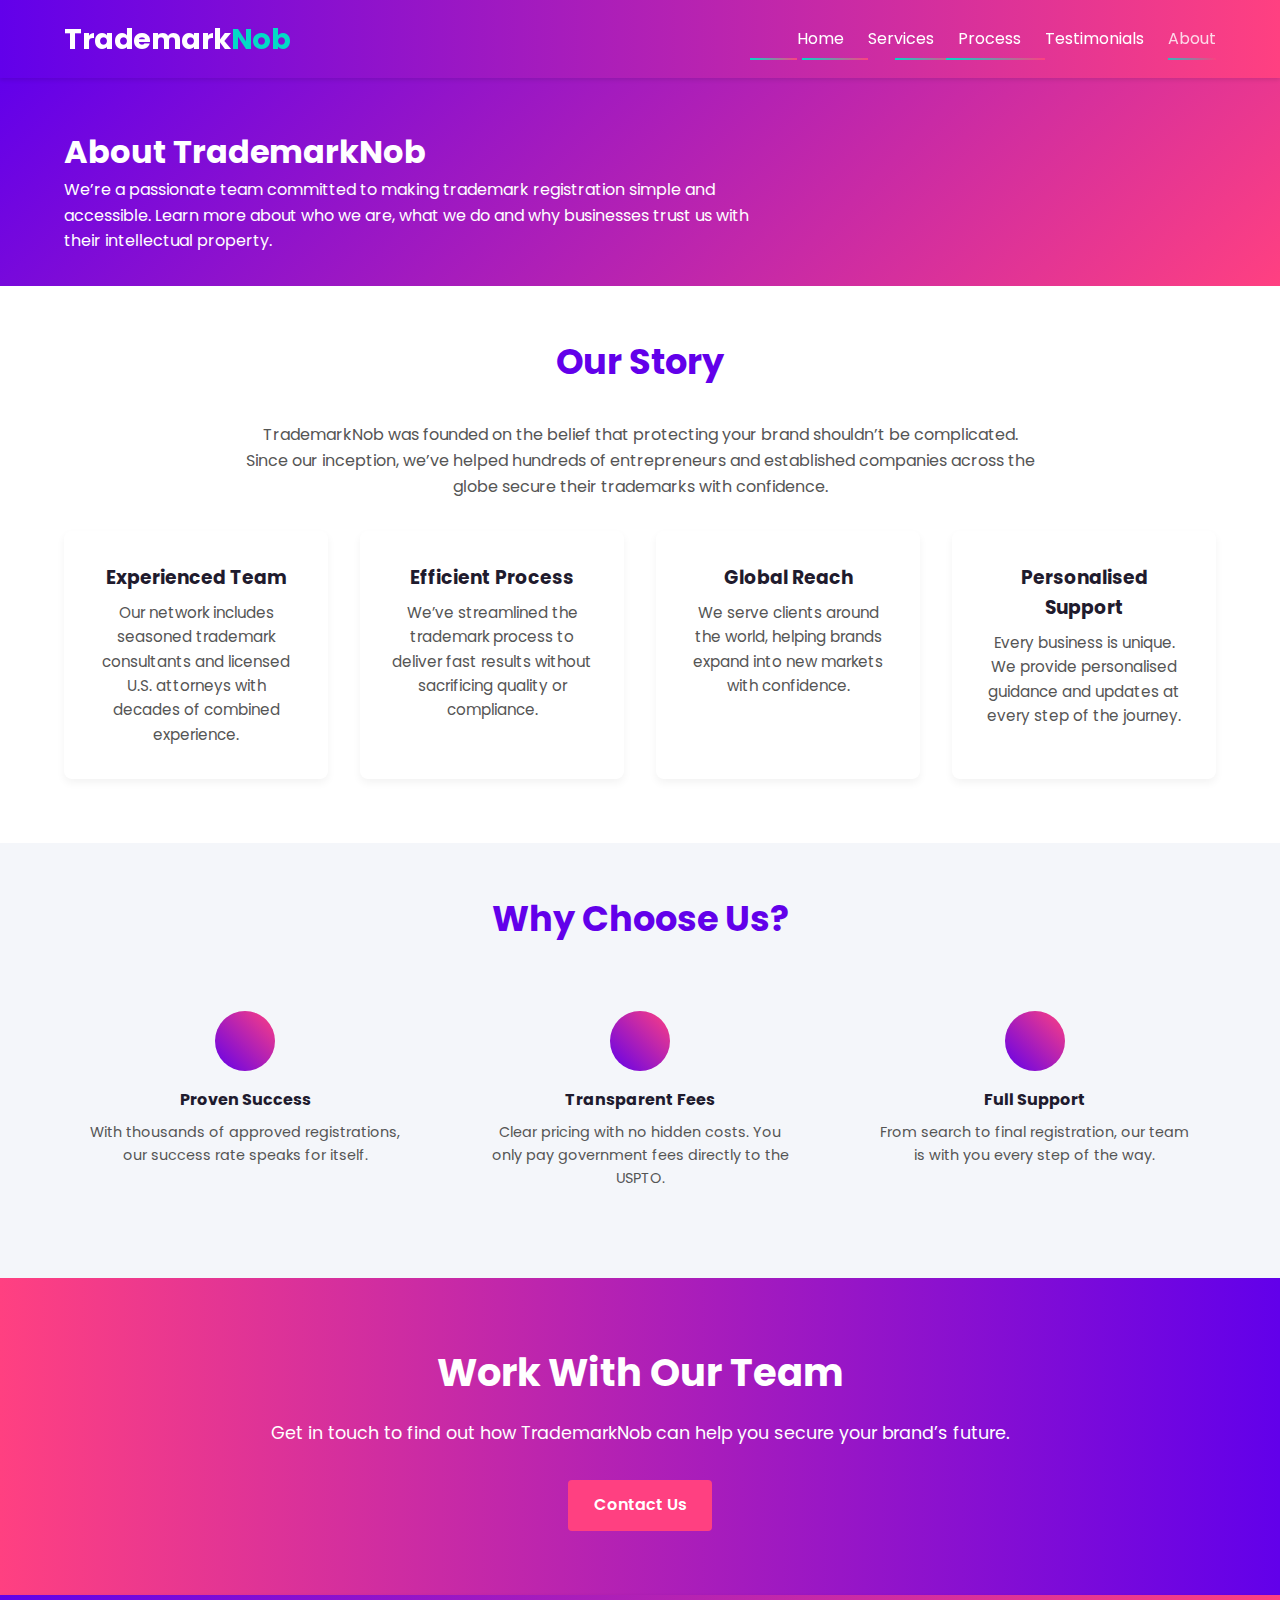
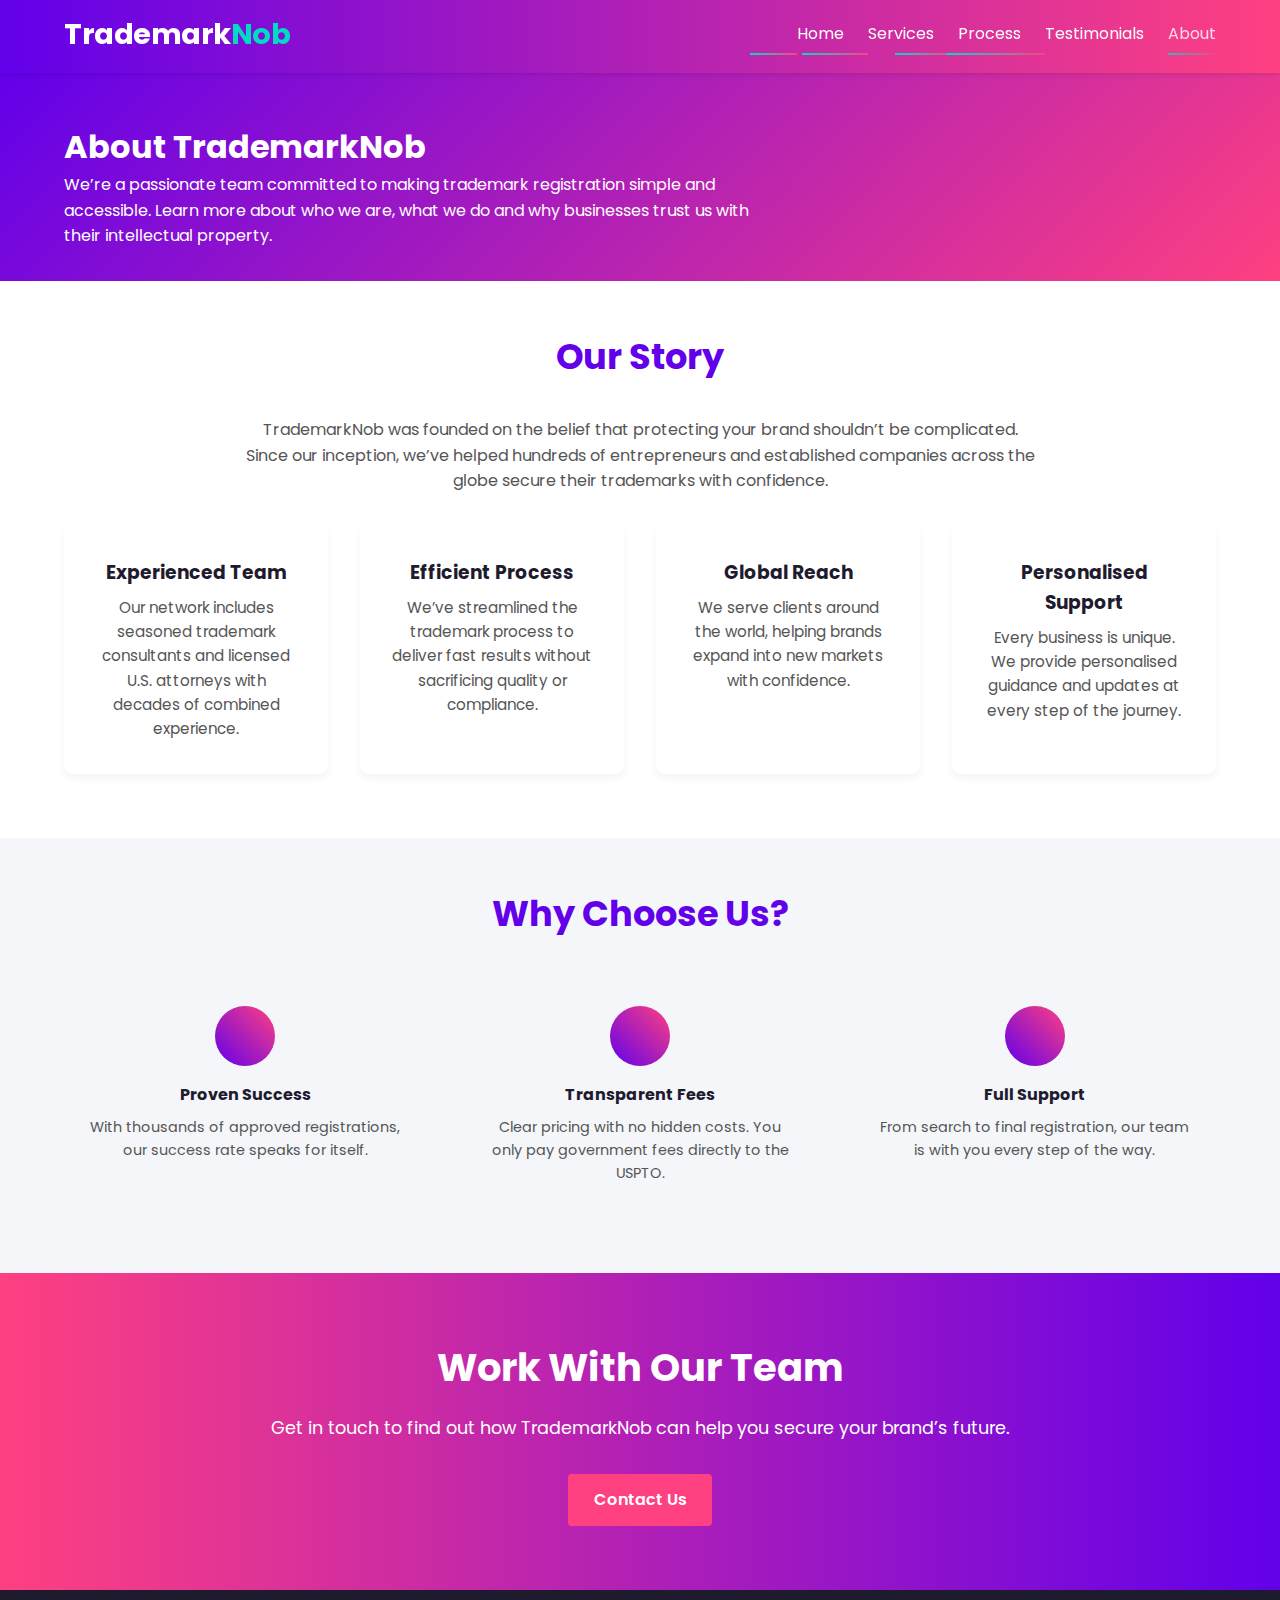
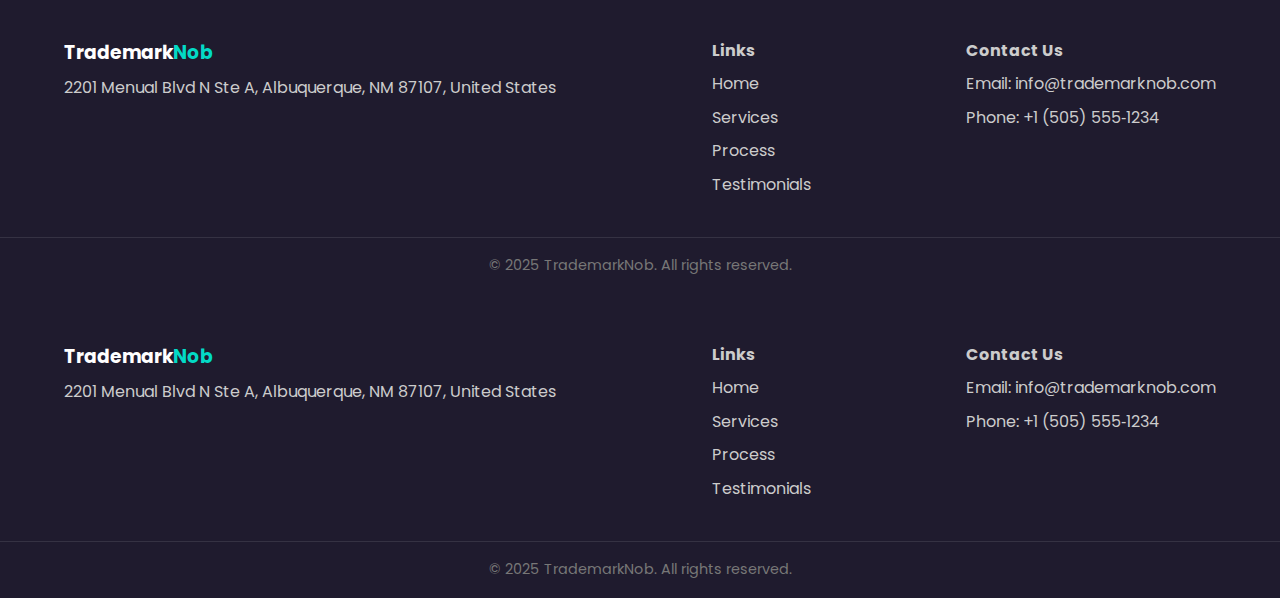
<file: about.html>
<!DOCTYPE html>
<html lang="en">
<head>
  <meta charset="UTF-8" />
  <meta name="viewport" content="width=device-width, initial-scale=1.0" />
  <title>About Us – TrademarkNob</title>
  <link href="https://fonts.googleapis.com/css2?family=Poppins:wght@300;400;500;600;700&display=swap" rel="stylesheet" />
  <link rel="stylesheet" href="https://cdnjs.cloudflare.com/ajax/libs/font-awesome/6.5.0/css/all.min.css" integrity="sha512-8z5da6aQZG09sBdBnWvNjEHD/Oy3swkS2vCHUlqziZkGtnnI5ndap2R/Hlc2uPTYLz7n4BYwG9m+UxKRMudE/g==" crossorigin="anonymous" referrerpolicy="no-referrer" />
  <link rel="stylesheet" href="css/styles.css" />
</head>
<body>
  <!-- Shared header -->
  <header class="site-header">
    <div class="container nav-container">
      <div class="logo">
        <a href="index.html"><span class="logo-primary">Trademark</span><span class="logo-accent">Nob</span></a>
      </div>
      <nav class="main-nav">
        <ul>
          <li><a href="index.html">Home</a></li>
          <li><a href="index.html#services">Services</a></li>
          <li><a href="index.html#process">Process</a></li>
          <li><a href="index.html#testimonials">Testimonials</a></li>
          <li><a href="about.html" class="active">About</a></li>
        </ul>
      </nav>
    </div>
  </header>

  <main>
    <section class="hero" style="padding: 3rem 0 2rem;">
      <div class="container">
        <h1>About TrademarkNob</h1>
        <p style="max-width: 700px; color: var(--text-light);">We’re a passionate team committed to making trademark registration simple and accessible. Learn more about who we are, what we do and why businesses trust us with their intellectual property.</p>
      </div>
    </section>

    <section class="services" style="background-color: #fff; padding-top: 3rem;">
      <div class="container">
        <h2 style="color: var(--primary);">Our Story</h2>
        <p style="max-width: 800px; margin: 0 auto 2rem; color: #555; text-align:center;">TrademarkNob was founded on the belief that protecting your brand shouldn’t be complicated. Since our inception, we’ve helped hundreds of entrepreneurs and established companies across the globe secure their trademarks with confidence.</p>
        <div class="service-grid">
          <div class="service-item">
            <i class="fa-solid fa-users"></i>
            <h3>Experienced Team</h3>
            <p>Our network includes seasoned trademark consultants and licensed U.S. attorneys with decades of combined experience.</p>
          </div>
          <div class="service-item">
            <i class="fa-solid fa-bolt"></i>
            <h3>Efficient Process</h3>
            <p>We’ve streamlined the trademark process to deliver fast results without sacrificing quality or compliance.</p>
          </div>
          <div class="service-item">
            <i class="fa-solid fa-globe"></i>
            <h3>Global Reach</h3>
            <p>We serve clients around the world, helping brands expand into new markets with confidence.</p>
          </div>
          <div class="service-item">
            <i class="fa-solid fa-handshake"></i>
            <h3>Personalised Support</h3>
            <p>Every business is unique. We provide personalised guidance and updates at every step of the journey.</p>
          </div>
        </div>
      </div>
    </section>

    <section class="process" style="background-color: var(--light); padding-top: 3rem;">
      <div class="container">
        <h2 style="color: var(--primary);">Why Choose Us?</h2>
        <div class="process-steps">
          <div class="step">
            <div class="step-icon"><span><i class="fa-solid fa-check"></i></span></div>
            <h4>Proven Success</h4>
            <p>With thousands of approved registrations, our success rate speaks for itself.</p>
          </div>
          <div class="step">
            <div class="step-icon"><span><i class="fa-solid fa-flag"></i></span></div>
            <h4>Transparent Fees</h4>
            <p>Clear pricing with no hidden costs. You only pay government fees directly to the USPTO.</p>
          </div>
          <div class="step">
            <div class="step-icon"><span><i class="fa-solid fa-life-ring"></i></span></div>
            <h4>Full Support</h4>
            <p>From search to final registration, our team is with you every step of the way.</p>
          </div>
        </div>
      </div>
    </section>

    <section class="cta">
      <div class="container">
        <h2>Work With Our Team</h2>
        <p>Get in touch to find out how TrademarkNob can help you secure your brand’s future.</p>
        <a href="mailto:info@trademarknob.com" class="btn btn-secondary">Contact Us</a>
      </div>
    </section>
  </main>
<!DOCTYPE html>
<html lang="en">
<head>
  <meta charset="UTF-8" />
  <meta name="viewport" content="width=device-width, initial-scale=1.0" />
  <title>About Us – TrademarkNob</title>
  <link href="https://fonts.googleapis.com/css2?family=Poppins:wght@300;400;500;600;700&display=swap" rel="stylesheet" />
  <link rel="stylesheet" href="https://cdnjs.cloudflare.com/ajax/libs/font-awesome/6.5.0/css/all.min.css" integrity="sha512-8z5da6aQZG09sBdBnWvNjEHD/Oy3swkS2vCHUlqziZkGtnnI5ndap2R/Hlc2uPTYLz7n4BYwG9m+UxKRMudE/g==" crossorigin="anonymous" referrerpolicy="no-referrer" />
  <link rel="stylesheet" href="css/styles.css" />
</head>
<body>
  <!-- Shared header -->
  <header class="site-header">
    <div class="container nav-container">
      <div class="logo">
        <a href="index.html"><span class="logo-primary">Trademark</span><span class="logo-accent">Nob</span></a>
      </div>
      <nav class="main-nav">
        <ul>
          <li><a href="index.html">Home</a></li>
          <li><a href="index.html#services">Services</a></li>
          <li><a href="index.html#process">Process</a></li>
          <li><a href="index.html#testimonials">Testimonials</a></li>
          <li><a href="about.html" class="active">About</a></li>
        </ul>
      </nav>
    </div>
  </header>

  <main>
    <section class="hero" style="padding: 3rem 0 2rem;">
      <div class="container">
        <h1>About TrademarkNob</h1>
        <p style="max-width: 700px; color: var(--text-light);">We’re a passionate team committed to making trademark registration simple and accessible. Learn more about who we are, what we do and why businesses trust us with their intellectual property.</p>
      </div>
    </section>

    <section class="services" style="background-color: #fff; padding-top: 3rem;">
      <div class="container">
        <h2 style="color: var(--primary);">Our Story</h2>
        <p style="max-width: 800px; margin: 0 auto 2rem; color: #555; text-align:center;">TrademarkNob was founded on the belief that protecting your brand shouldn’t be complicated. Since our inception, we’ve helped hundreds of entrepreneurs and established companies across the globe secure their trademarks with confidence.</p>
        <div class="service-grid">
          <div class="service-item">
            <i class="fa-solid fa-users"></i>
            <h3>Experienced Team</h3>
            <p>Our network includes seasoned trademark consultants and licensed U.S. attorneys with decades of combined experience.</p>
          </div>
          <div class="service-item">
            <i class="fa-solid fa-bolt"></i>
            <h3>Efficient Process</h3>
            <p>We’ve streamlined the trademark process to deliver fast results without sacrificing quality or compliance.</p>
          </div>
          <div class="service-item">
            <i class="fa-solid fa-globe"></i>
            <h3>Global Reach</h3>
            <p>We serve clients around the world, helping brands expand into new markets with confidence.</p>
          </div>
          <div class="service-item">
            <i class="fa-solid fa-handshake"></i>
            <h3>Personalised Support</h3>
            <p>Every business is unique. We provide personalised guidance and updates at every step of the journey.</p>
          </div>
        </div>
      </div>
    </section>

    <section class="process" style="background-color: var(--light); padding-top: 3rem;">
      <div class="container">
        <h2 style="color: var(--primary);">Why Choose Us?</h2>
        <div class="process-steps">
          <div class="step">
            <div class="step-icon"><span><i class="fa-solid fa-check"></i></span></div>
            <h4>Proven Success</h4>
            <p>With thousands of approved registrations, our success rate speaks for itself.</p>
          </div>
          <div class="step">
            <div class="step-icon"><span><i class="fa-solid fa-flag"></i></span></div>
            <h4>Transparent Fees</h4>
            <p>Clear pricing with no hidden costs. You only pay government fees directly to the USPTO.</p>
          </div>
          <div class="step">
            <div class="step-icon"><span><i class="fa-solid fa-life-ring"></i></span></div>
            <h4>Full Support</h4>
            <p>From search to final registration, our team is with you every step of the way.</p>
          </div>
        </div>
      </div>
    </section>

    <section class="cta">
      <div class="container">
        <h2>Work With Our Team</h2>
        <p>Get in touch to find out how TrademarkNob can help you secure your brand’s future.</p>
        <a href="mailto:info@trademarknob.com" class="btn btn-secondary">Contact Us</a>
      </div>
    </section>
  </main>

  <!-- Shared footer -->
  <footer class="site-footer">
    <div class="container">
      <div class="footer-brand">
        <h3><span class="logo-primary">Trademark</span><span class="logo-accent">Nob</span></h3>
        <p>2201 Menual Blvd N Ste A, Albuquerque, NM 87107, United States</p>
      </div>
      <div class="footer-nav-section">
        <h4>Links</h4>
        <ul>
          <li><a href="index.html#home">Home</a></li>
          <li><a href="index.html#services">Services</a></li>
          <li><a href="index.html#process">Process</a></li>
          <li><a href="index.html#testimonials">Testimonials</a></li>
        </ul>
      </div>
      <div class="footer-contact">
        <h4>Contact Us</h4>
        <ul>
          <li>Email: <a href="mailto:info@trademarknob.com">info@trademarknob.com</a></li>
          <li>Phone: <a href="tel:+15055551234">+1 (505) 555‑1234</a></li>
        </ul>
      </div>
    </div>
    <div class="footer-bottom">
      <p>© 2025 TrademarkNob. All rights reserved.</p>
    </div>
  </footer>

  <script src="js/script.js"></script>
</body>
</html>

  <!-- Shared footer -->
  <footer class="site-footer">
    <div class="container">
      <div class="footer-brand">
        <h3><span class="logo-primary">Trademark</span><span class="logo-accent">Nob</span></h3>
        <p>2201 Menual Blvd N Ste A, Albuquerque, NM 87107, United States</p>
      </div>
      <div class="footer-nav-section">
        <h4>Links</h4>
        <ul>
          <li><a href="index.html#home">Home</a></li>
          <li><a href="index.html#services">Services</a></li>
          <li><a href="index.html#process">Process</a></li>
          <li><a href="index.html#testimonials">Testimonials</a></li>
        </ul>
      </div>
      <div class="footer-contact">
        <h4>Contact Us</h4>
        <ul>
          <li>Email: <a href="mailto:info@trademarknob.com">info@trademarknob.com</a></li>
          <li>Phone: <a href="tel:+15055551234">+1 (505) 555‑1234</a></li>
        </ul>
      </div>
    </div>
    <div class="footer-bottom">
      <p>© 2025 TrademarkNob. All rights reserved.</p>
    </div>
  </footer>

  <script src="js/script.js"></script>
</body>
</html>
</file>
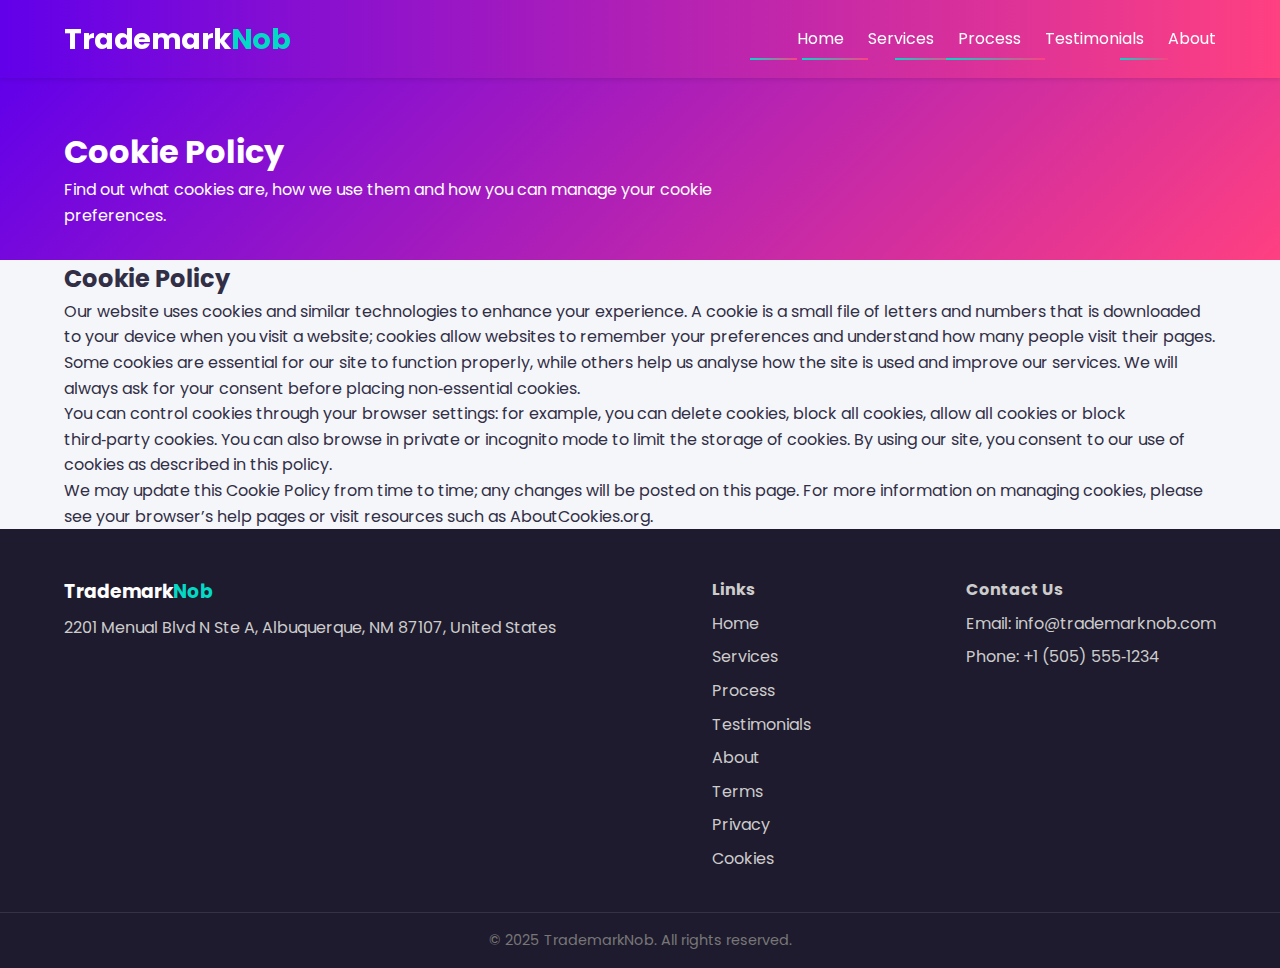
<file: cookies.html>
<!DOCTYPE html>
<html lang="en">
<head>
  <meta charset="UTF-8" />
  <meta name="viewport" content="width=device-width, initial-scale=1.0" />
  <title>Cookie Policy – TrademarkNob</title>
  <link href="https://fonts.googleapis.com/css2?family=Poppins:wght@300;400;500;600;700&display=swap" rel="stylesheet" />
  <link rel="stylesheet" href="https://cdnjs.cloudflare.com/ajax/libs/font-awesome/6.5.0/css/all.min.css" integrity="sha512-8z5da6aQZG09sBdBnWvNjEHD/Oy3swkS2vCHUlqziZkGtnnI5ndap2R/Hlc2uPTYLz7n4BYwG9m+UxKRMudE/g==" crossorigin="anonymous" referrerpolicy="no-referrer" />
  <link rel="stylesheet" href="css/styles.css" />
</head>
<body>
  <!-- Shared header -->
  <header class="site-header">
    <div class="container nav-container">
      <div class="logo">
        <a href="index.html"><span class="logo-primary">Trademark</span><span class="logo-accent">Nob</span></a>
      </div>
      <nav class="main-nav">
        <ul>
          <li><a href="index.html">Home</a></li>
          <li><a href="index.html#services">Services</a></li>
          <li><a href="index.html#process">Process</a></li>
          <li><a href="index.html#testimonials">Testimonials</a></li>
          <li><a href="about.html">About</a></li>
        </ul>
      </nav>
    </div>
  </header>

  <main>
    <section class="hero" style="padding: 3rem 0 2rem;">
      <div class="container">
        <h1>Cookie Policy</h1>
        <p style="max-width: 700px; color: var(--text-light);">Find out what cookies are, how we use them and how you can manage your cookie preferences.</p>
      </div>
    </section>

    <section class="legal">
      <div class="container">
        <h2>Cookie Policy</h2>
        <p>Our website uses cookies and similar technologies to enhance your experience. A cookie is a small file of letters and numbers that is downloaded to your device when you visit a website; cookies allow websites to remember your preferences and understand how many people visit their pages.</p>
        <p>Some cookies are essential for our site to function properly, while others help us analyse how the site is used and improve our services. We will always ask for your consent before placing non‑essential cookies.</p>
        <p>You can control cookies through your browser settings: for example, you can delete cookies, block all cookies, allow all cookies or block third‑party cookies. You can also browse in private or incognito mode to limit the storage of cookies. By using our site, you consent to our use of cookies as described in this policy.</p>
        <p>We may update this Cookie Policy from time to time; any changes will be posted on this page. For more information on managing cookies, please see your browser’s help pages or visit resources such as AboutCookies.org.</p>
      </div>
    </section>
  </main>

  <!-- Shared footer -->
  <footer class="site-footer">
    <div class="container">
      <div class="footer-brand">
        <h3><span class="logo-primary">Trademark</span><span class="logo-accent">Nob</span></h3>
        <p>2201 Menual Blvd N Ste A, Albuquerque, NM 87107, United States</p>
      </div>
      <div class="footer-nav-section">
        <h4>Links</h4>
        <ul>
          <li><a href="index.html#home">Home</a></li>
          <li><a href="index.html#services">Services</a></li>
          <li><a href="index.html#process">Process</a></li>
          <li><a href="index.html#testimonials">Testimonials</a></li>
          <li><a href="about.html">About</a></li>
          <li><a href="terms.html">Terms</a></li>
          <li><a href="privacy.html">Privacy</a></li>
          <li><a href="cookies.html">Cookies</a></li>
        </ul>
      </div>
      <div class="footer-contact">
        <h4>Contact Us</h4>
        <ul>
          <li>Email: <a href="mailto:info@trademarknob.com">info@trademarknob.com</a></li>
          <li>Phone: <a href="tel:+15055551234">+1 (505) 555‑1234</a></li>
        </ul>
      </div>
    </div>
    <div class="footer-bottom">
      <p>© 2025 TrademarkNob. All rights reserved.</p>
    </div>
  </footer>

  <script src="js/script.js"></script>
</body>
</html>
</file>
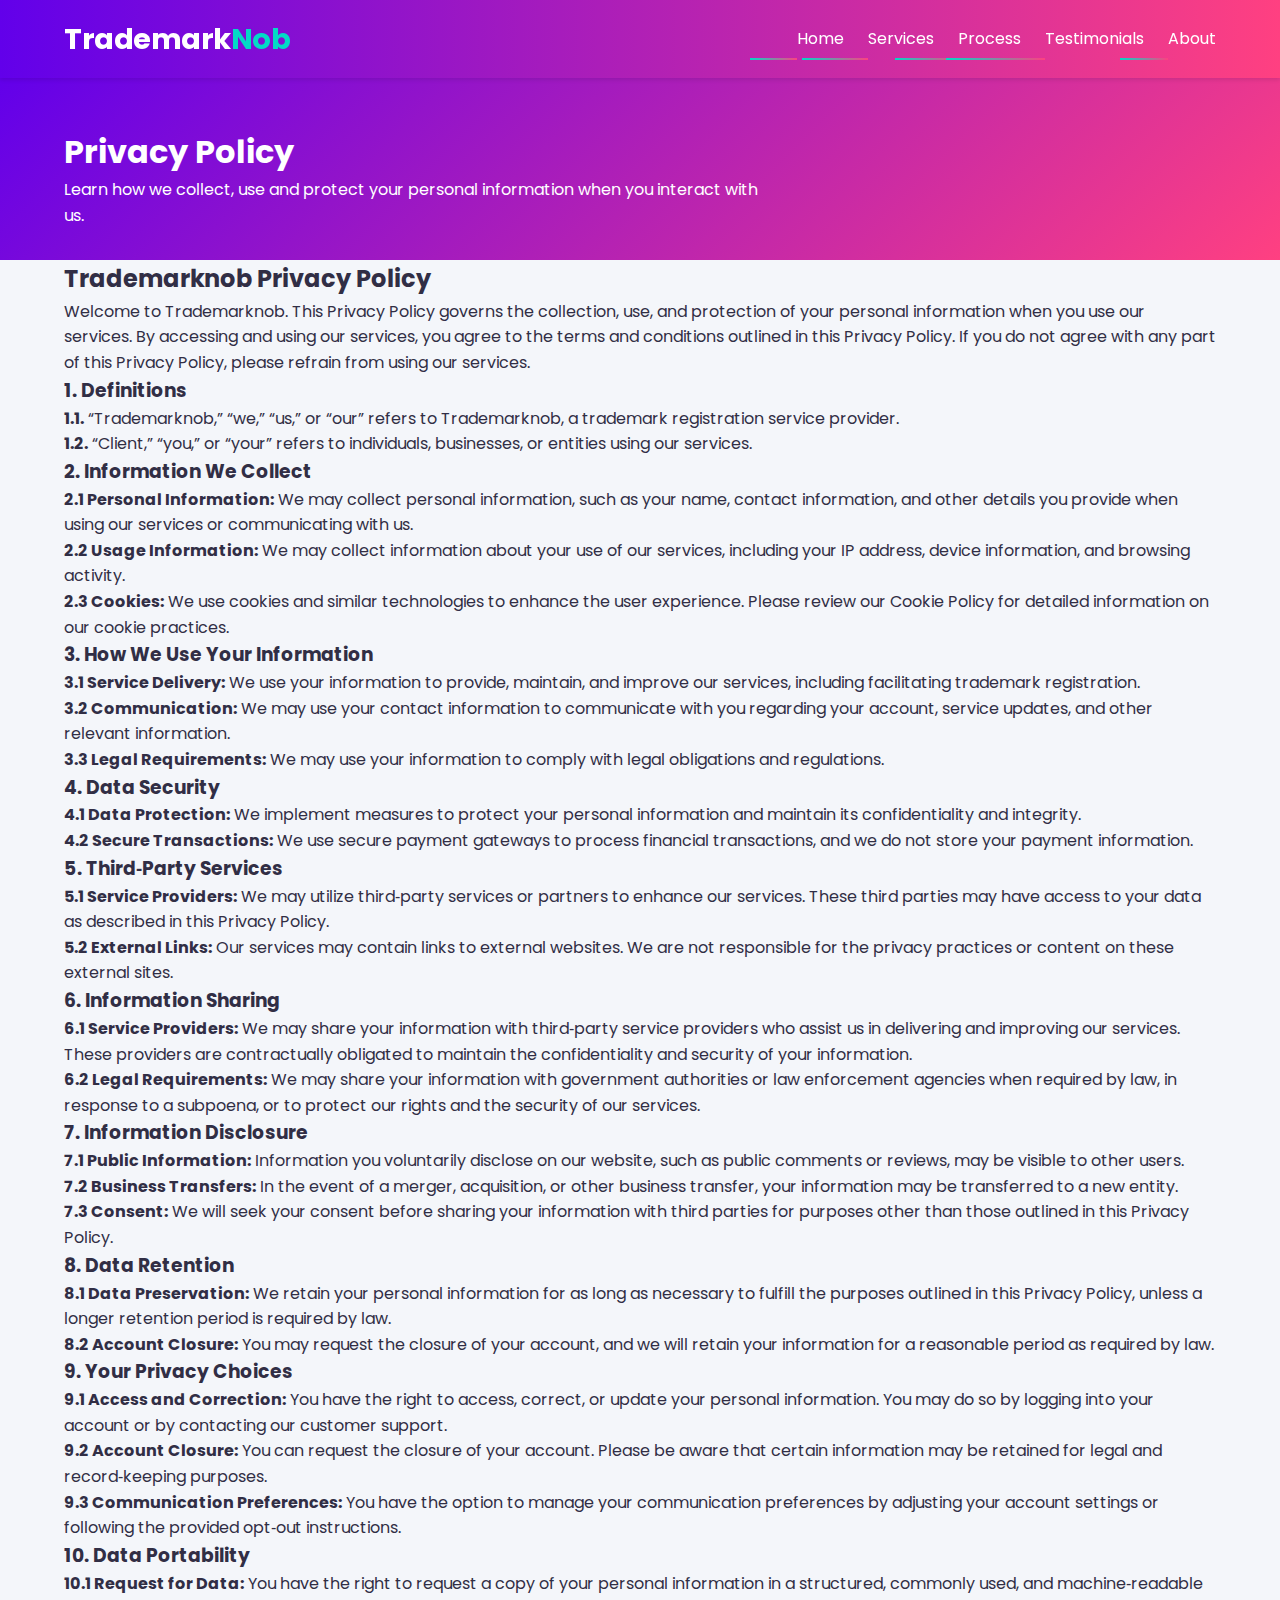
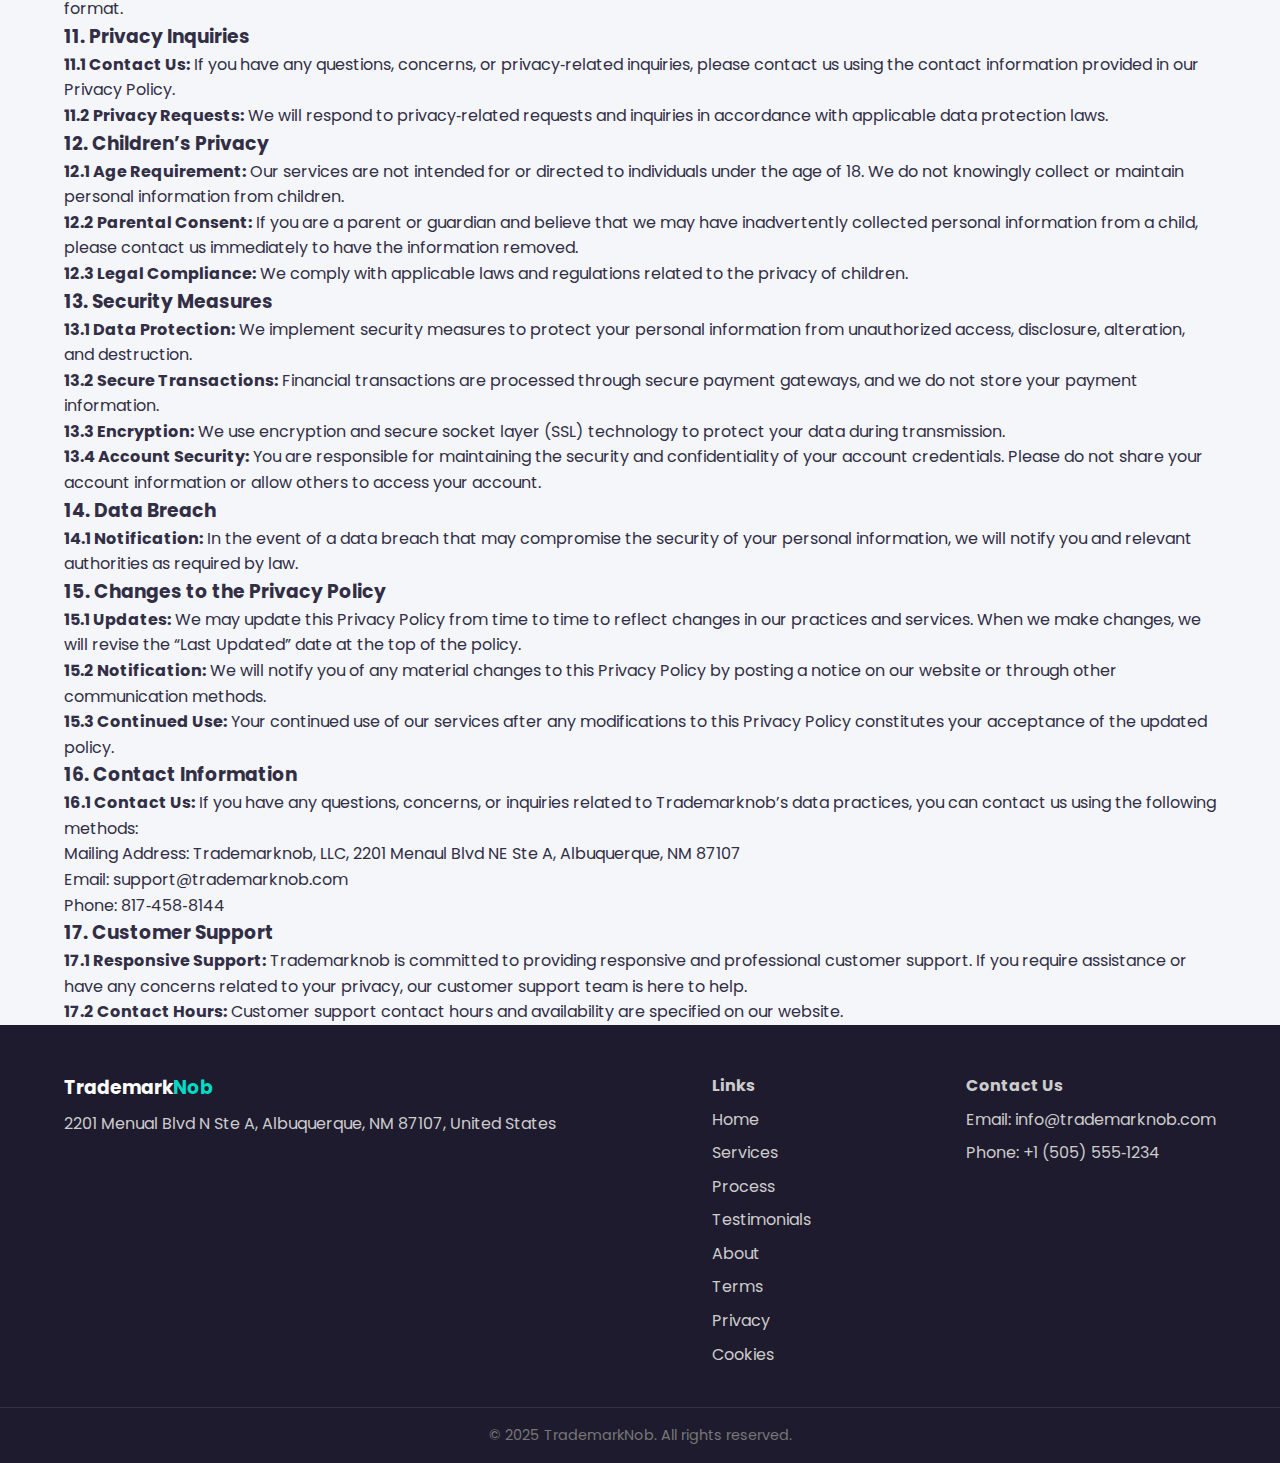
<file: privacy.html>
<!DOCTYPE html>
<html lang="en">
<head>
  <meta charset="UTF-8" />
  <meta name="viewport" content="width=device-width, initial-scale=1.0" />
  <title>Privacy Policy – TrademarkNob</title>
  <link href="https://fonts.googleapis.com/css2?family=Poppins:wght@300;400;500;600;700&display=swap" rel="stylesheet" />
  <link rel="stylesheet" href="https://cdnjs.cloudflare.com/ajax/libs/font-awesome/6.5.0/css/all.min.css" integrity="sha512-8z5da6aQZG09sBdBnWvNjEHD/Oy3swkS2vCHUlqziZkGtnnI5ndap2R/Hlc2uPTYLz7n4BYwG9m+UxKRMudE/g==" crossorigin="anonymous" referrerpolicy="no-referrer" />
  <link rel="stylesheet" href="css/styles.css" />
</head>
<body>
  <!-- Shared header -->
  <header class="site-header">
    <div class="container nav-container">
      <div class="logo">
        <a href="index.html"><span class="logo-primary">Trademark</span><span class="logo-accent">Nob</span></a>
      </div>
      <nav class="main-nav">
        <ul>
          <li><a href="index.html">Home</a></li>
          <li><a href="index.html#services">Services</a></li>
          <li><a href="index.html#process">Process</a></li>
          <li><a href="index.html#testimonials">Testimonials</a></li>
          <li><a href="about.html">About</a></li>
        </ul>
      </nav>
    </div>
  </header>

  <main>
    <section class="hero" style="padding: 3rem 0 2rem;">
      <div class="container">
        <h1>Privacy Policy</h1>
        <p style="max-width: 700px; color: var(--text-light);">Learn how we collect, use and protect your personal information when you interact with us.</p>
      </div>
    </section>

    <section class="legal">
      <div class="container">
        <h2>Trademarknob Privacy Policy</h2>
        <p>Welcome to Trademarknob. This Privacy Policy governs the collection, use, and protection of your personal information when you use our services. By accessing and using our services, you agree to the terms and conditions outlined in this Privacy Policy. If you do not agree with any part of this Privacy Policy, please refrain from using our services.</p>
        <h3>1. Definitions</h3>
        <p><strong>1.1.</strong> “Trademarknob,” “we,” “us,” or “our” refers to Trademarknob, a trademark registration service provider.</p>
        <p><strong>1.2.</strong> “Client,” “you,” or “your” refers to individuals, businesses, or entities using our services.</p>
        <h3>2. Information We Collect</h3>
        <p><strong>2.1 Personal Information:</strong> We may collect personal information, such as your name, contact information, and other details you provide when using our services or communicating with us.</p>
        <p><strong>2.2 Usage Information:</strong> We may collect information about your use of our services, including your IP address, device information, and browsing activity.</p>
        <p><strong>2.3 Cookies:</strong> We use cookies and similar technologies to enhance the user experience. Please review our Cookie Policy for detailed information on our cookie practices.</p>
        <h3>3. How We Use Your Information</h3>
        <p><strong>3.1 Service Delivery:</strong> We use your information to provide, maintain, and improve our services, including facilitating trademark registration.</p>
        <p><strong>3.2 Communication:</strong> We may use your contact information to communicate with you regarding your account, service updates, and other relevant information.</p>
        <p><strong>3.3 Legal Requirements:</strong> We may use your information to comply with legal obligations and regulations.</p>
        <h3>4. Data Security</h3>
        <p><strong>4.1 Data Protection:</strong> We implement measures to protect your personal information and maintain its confidentiality and integrity.</p>
        <p><strong>4.2 Secure Transactions:</strong> We use secure payment gateways to process financial transactions, and we do not store your payment information.</p>
        <h3>5. Third‑Party Services</h3>
        <p><strong>5.1 Service Providers:</strong> We may utilize third‑party services or partners to enhance our services. These third parties may have access to your data as described in this Privacy Policy.</p>
        <p><strong>5.2 External Links:</strong> Our services may contain links to external websites. We are not responsible for the privacy practices or content on these external sites.</p>
        <h3>6. Information Sharing</h3>
        <p><strong>6.1 Service Providers:</strong> We may share your information with third‑party service providers who assist us in delivering and improving our services. These providers are contractually obligated to maintain the confidentiality and security of your information.</p>
        <p><strong>6.2 Legal Requirements:</strong> We may share your information with government authorities or law enforcement agencies when required by law, in response to a subpoena, or to protect our rights and the security of our services.</p>
        <h3>7. Information Disclosure</h3>
        <p><strong>7.1 Public Information:</strong> Information you voluntarily disclose on our website, such as public comments or reviews, may be visible to other users.</p>
        <p><strong>7.2 Business Transfers:</strong> In the event of a merger, acquisition, or other business transfer, your information may be transferred to a new entity.</p>
        <p><strong>7.3 Consent:</strong> We will seek your consent before sharing your information with third parties for purposes other than those outlined in this Privacy Policy.</p>
        <h3>8. Data Retention</h3>
        <p><strong>8.1 Data Preservation:</strong> We retain your personal information for as long as necessary to fulfill the purposes outlined in this Privacy Policy, unless a longer retention period is required by law.</p>
        <p><strong>8.2 Account Closure:</strong> You may request the closure of your account, and we will retain your information for a reasonable period as required by law.</p>
        <h3>9. Your Privacy Choices</h3>
        <p><strong>9.1 Access and Correction:</strong> You have the right to access, correct, or update your personal information. You may do so by logging into your account or by contacting our customer support.</p>
        <p><strong>9.2 Account Closure:</strong> You can request the closure of your account. Please be aware that certain information may be retained for legal and record‑keeping purposes.</p>
        <p><strong>9.3 Communication Preferences:</strong> You have the option to manage your communication preferences by adjusting your account settings or following the provided opt‑out instructions.</p>
        <h3>10. Data Portability</h3>
        <p><strong>10.1 Request for Data:</strong> You have the right to request a copy of your personal information in a structured, commonly used, and machine‑readable format.</p>
        <h3>11. Privacy Inquiries</h3>
        <p><strong>11.1 Contact Us:</strong> If you have any questions, concerns, or privacy‑related inquiries, please contact us using the contact information provided in our Privacy Policy.</p>
        <p><strong>11.2 Privacy Requests:</strong> We will respond to privacy‑related requests and inquiries in accordance with applicable data protection laws.</p>
        <h3>12. Children’s Privacy</h3>
        <p><strong>12.1 Age Requirement:</strong> Our services are not intended for or directed to individuals under the age of 18. We do not knowingly collect or maintain personal information from children.</p>
        <p><strong>12.2 Parental Consent:</strong> If you are a parent or guardian and believe that we may have inadvertently collected personal information from a child, please contact us immediately to have the information removed.</p>
        <p><strong>12.3 Legal Compliance:</strong> We comply with applicable laws and regulations related to the privacy of children.</p>
        <h3>13. Security Measures</h3>
        <p><strong>13.1 Data Protection:</strong> We implement security measures to protect your personal information from unauthorized access, disclosure, alteration, and destruction.</p>
        <p><strong>13.2 Secure Transactions:</strong> Financial transactions are processed through secure payment gateways, and we do not store your payment information.</p>
        <p><strong>13.3 Encryption:</strong> We use encryption and secure socket layer (SSL) technology to protect your data during transmission.</p>
        <p><strong>13.4 Account Security:</strong> You are responsible for maintaining the security and confidentiality of your account credentials. Please do not share your account information or allow others to access your account.</p>
        <h3>14. Data Breach</h3>
        <p><strong>14.1 Notification:</strong> In the event of a data breach that may compromise the security of your personal information, we will notify you and relevant authorities as required by law.</p>
        <h3>15. Changes to the Privacy Policy</h3>
        <p><strong>15.1 Updates:</strong> We may update this Privacy Policy from time to time to reflect changes in our practices and services. When we make changes, we will revise the “Last Updated” date at the top of the policy.</p>
        <p><strong>15.2 Notification:</strong> We will notify you of any material changes to this Privacy Policy by posting a notice on our website or through other communication methods.</p>
        <p><strong>15.3 Continued Use:</strong> Your continued use of our services after any modifications to this Privacy Policy constitutes your acceptance of the updated policy.</p>
        <h3>16. Contact Information</h3>
        <p><strong>16.1 Contact Us:</strong> If you have any questions, concerns, or inquiries related to Trademarknob’s data practices, you can contact us using the following methods:</p>
        <p>Mailing Address: Trademarknob, LLC, 2201 Menaul Blvd NE Ste A, Albuquerque, NM 87107</p>
        <p>Email: support@trademarknob.com</p>
        <p>Phone: 817‑458‑8144</p>
        <h3>17. Customer Support</h3>
        <p><strong>17.1 Responsive Support:</strong> Trademarknob is committed to providing responsive and professional customer support. If you require assistance or have any concerns related to your privacy, our customer support team is here to help.</p>
        <p><strong>17.2 Contact Hours:</strong> Customer support contact hours and availability are specified on our website.</p>
      </div>
    </section>
  </main>

  <!-- Shared footer -->
  <footer class="site-footer">
    <div class="container">
      <div class="footer-brand">
        <h3><span class="logo-primary">Trademark</span><span class="logo-accent">Nob</span></h3>
        <p>2201 Menual Blvd N Ste A, Albuquerque, NM 87107, United States</p>
      </div>
      <div class="footer-nav-section">
        <h4>Links</h4>
        <ul>
          <li><a href="index.html#home">Home</a></li>
          <li><a href="index.html#services">Services</a></li>
          <li><a href="index.html#process">Process</a></li>
          <li><a href="index.html#testimonials">Testimonials</a></li>
          <li><a href="about.html">About</a></li>
          <li><a href="terms.html">Terms</a></li>
          <li><a href="privacy.html">Privacy</a></li>
          <li><a href="cookies.html">Cookies</a></li>
        </ul>
      </div>
      <div class="footer-contact">
        <h4>Contact Us</h4>
        <ul>
          <li>Email: <a href="mailto:info@trademarknob.com">info@trademarknob.com</a></li>
          <li>Phone: <a href="tel:+15055551234">+1 (505) 555‑1234</a></li>
        </ul>
      </div>
    </div>
    <div class="footer-bottom">
      <p>© 2025 TrademarkNob. All rights reserved.</p>
    </div>
  </footer>

  <script src="js/script.js"></script>
</body>
</html>
</file>
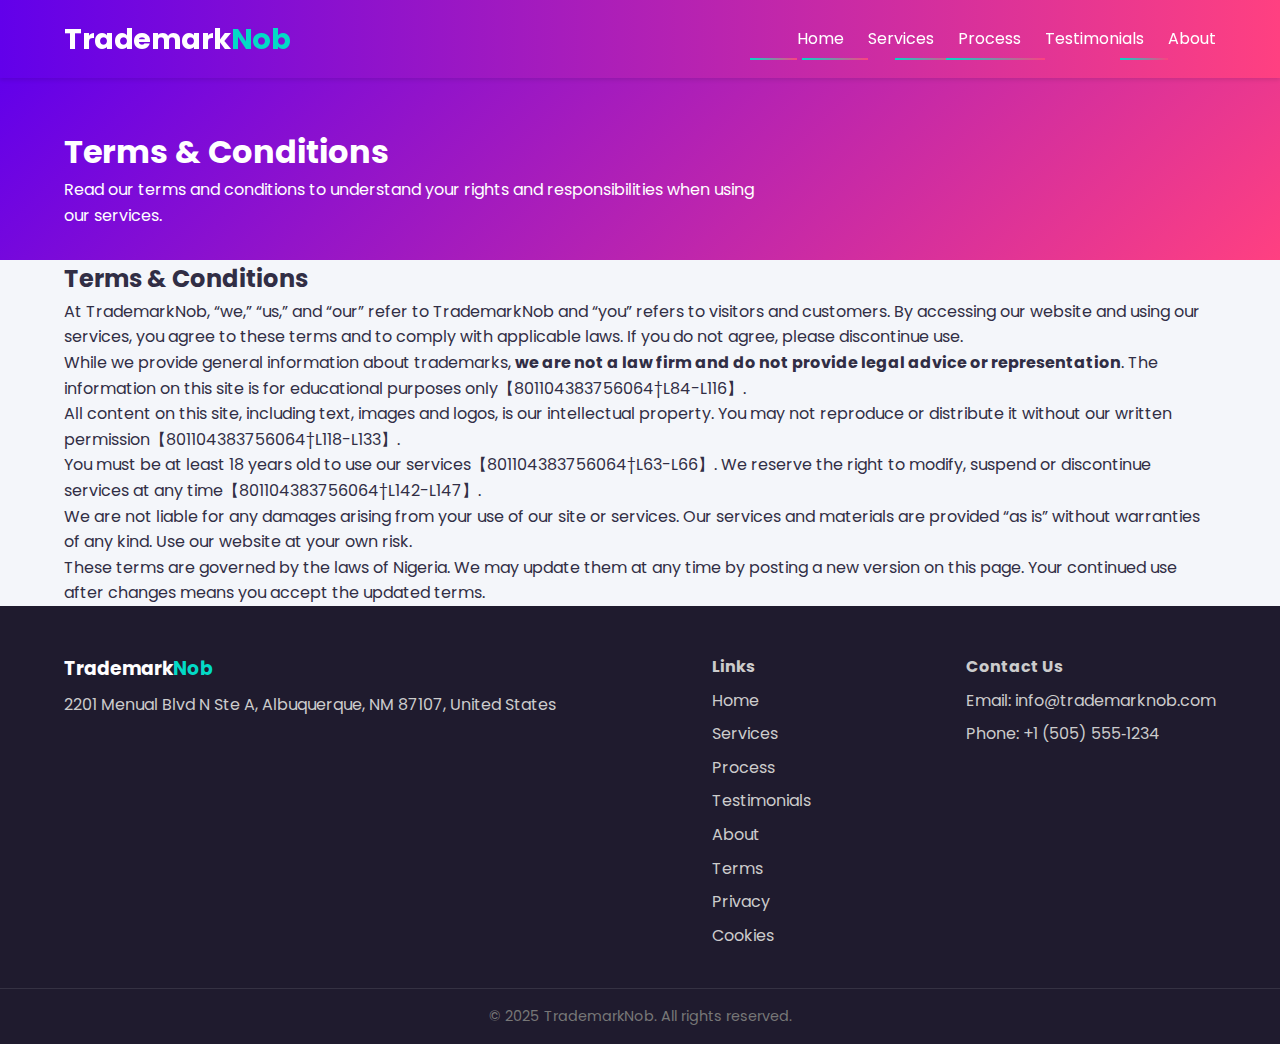
<file: terms.html>
<!DOCTYPE html>
<html lang="en">
<head>
  <meta charset="UTF-8" />
  <meta name="viewport" content="width=device-width, initial-scale=1.0" />
  <title>Terms &amp; Conditions – TrademarkNob</title>
  <link href="https://fonts.googleapis.com/css2?family=Poppins:wght@300;400;500;600;700&display=swap" rel="stylesheet" />
  <link rel="stylesheet" href="https://cdnjs.cloudflare.com/ajax/libs/font-awesome/6.5.0/css/all.min.css" integrity="sha512-8z5da6aQZG09sBdBnWvNjEHD/Oy3swkS2vCHUlqziZkGtnnI5ndap2R/Hlc2uPTYLz7n4BYwG9m+UxKRMudE/g==" crossorigin="anonymous" referrerpolicy="no-referrer" />
  <link rel="stylesheet" href="css/styles.css" />
</head>
<body>
  <!-- Shared header -->
  <header class="site-header">
    <div class="container nav-container">
      <div class="logo">
        <a href="index.html"><span class="logo-primary">Trademark</span><span class="logo-accent">Nob</span></a>
      </div>
      <nav class="main-nav">
        <ul>
          <li><a href="index.html">Home</a></li>
          <li><a href="index.html#services">Services</a></li>
          <li><a href="index.html#process">Process</a></li>
          <li><a href="index.html#testimonials">Testimonials</a></li>
          <li><a href="about.html">About</a></li>
        </ul>
      </nav>
    </div>
  </header>

  <main>
    <section class="hero" style="padding: 3rem 0 2rem;">
      <div class="container">
        <h1>Terms &amp; Conditions</h1>
        <p style="max-width: 700px; color: var(--text-light);">Read our terms and conditions to understand your rights and responsibilities when using our services.</p>
      </div>
    </section>

    <section class="legal">
      <div class="container">
        <h2>Terms &amp; Conditions</h2>
        <p>At TrademarkNob, “we,” “us,” and “our” refer to TrademarkNob and “you” refers to visitors and customers. By accessing our website and using our services, you agree to these terms and to comply with applicable laws. If you do not agree, please discontinue use.</p>
        <p>While we provide general information about trademarks, <strong>we are not a law firm and do not provide legal advice or representation</strong>. The information on this site is for educational purposes only【801104383756064†L84-L116】.</p>
        <p>All content on this site, including text, images and logos, is our intellectual property. You may not reproduce or distribute it without our written permission【801104383756064†L118-L133】.</p>
        <p>You must be at least 18 years old to use our services【801104383756064†L63-L66】. We reserve the right to modify, suspend or discontinue services at any time【801104383756064†L142-L147】.</p>
        <p>We are not liable for any damages arising from your use of our site or services. Our services and materials are provided “as is” without warranties of any kind. Use our website at your own risk.</p>
        <p>These terms are governed by the laws of Nigeria. We may update them at any time by posting a new version on this page. Your continued use after changes means you accept the updated terms.</p>
      </div>
    </section>
  </main>

  <!-- Shared footer -->
  <footer class="site-footer">
    <div class="container">
      <div class="footer-brand">
        <h3><span class="logo-primary">Trademark</span><span class="logo-accent">Nob</span></h3>
        <p>2201 Menual Blvd N Ste A, Albuquerque, NM 87107, United States</p>
      </div>
      <div class="footer-nav-section">
        <h4>Links</h4>
        <ul>
          <li><a href="index.html#home">Home</a></li>
          <li><a href="index.html#services">Services</a></li>
          <li><a href="index.html#process">Process</a></li>
          <li><a href="index.html#testimonials">Testimonials</a></li>
          <li><a href="about.html">About</a></li>
          <li><a href="terms.html">Terms</a></li>
          <li><a href="privacy.html">Privacy</a></li>
          <li><a href="cookies.html">Cookies</a></li>
        </ul>
      </div>
      <div class="footer-contact">
        <h4>Contact Us</h4>
        <ul>
          <li>Email: <a href="mailto:info@trademarknob.com">info@trademarknob.com</a></li>
          <li>Phone: <a href="tel:+15055551234">+1 (505) 555‑1234</a></li>
        </ul>
      </div>
    </div>
    <div class="footer-bottom">
      <p>© 2025 TrademarkNob. All rights reserved.</p>
    </div>
  </footer>

  <script src="js/script.js"></script>
</body>
</html>
</file>
<file: css/styles.css>
/* Base variables */
:root {
  --primary: #6200ea;
  --secondary: #03dac6;
  --accent: #ff4081;
  --dark: #1f1b2e;
  --light: #f4f6fa;
  --text-dark: #312e45;
  --text-light: #ffffff;
}

* {
  box-sizing: border-box;
  margin: 0;
  padding: 0;
}

body {
  font-family: 'Poppins', sans-serif;
  line-height: 1.6;
  background-color: var(--light);
  color: var(--text-dark);
  scroll-behavior: smooth;
}

a {
  color: inherit;
  text-decoration: none;
}

ul {
  list-style: none;
}

.container {
  width: 90%;
  max-width: 1200px;
  margin: 0 auto;
}

/* Header */
.site-header {
  position: sticky;
  top: 0;
  z-index: 1000;
  width: 100%;
  background: linear-gradient(90deg, var(--primary) 0%, var(--accent) 100%);
  color: var(--text-light);
  box-shadow: 0 2px 4px rgba(0, 0, 0, 0.1);
}

.nav-container {
  display: flex;
  align-items: center;
  justify-content: space-between;
  padding: 1rem 0;
}

.logo a {
  font-size: 1.8rem;
  font-weight: 700;
  letter-spacing: -0.5px;
}

.logo-primary {
  color: var(--text-light);
}

.logo-accent {
  color: var(--secondary);
}

.main-nav ul {
  display: flex;
  gap: 1.5rem;
}

.main-nav a {
  color: var(--text-light);
  padding: 0.5rem 0;
  position: relative;
  /* Add overflow hidden so underline animation stays within link */
  overflow: hidden;
  transition: opacity 0.2s;
  /* Smooth color change when hovering */
  transition: color 0.2s ease, opacity 0.2s ease;
}

.main-nav a:hover,
.main-nav a.active {
  opacity: 0.8;
}

/* Animated underline for menu items */
.main-nav a::after {
  content: "";
  position: absolute;
  bottom: -2px;
  left: 0;
  height: 2px;
  width: 100%;
  background: linear-gradient(90deg, var(--secondary), var(--accent));
  transform: translateX(-100%);
  transition: transform 0.3s ease;
}

.main-nav a:hover::after,
.main-nav a.active::after {
  transform: translateX(0);
}

/* Hero */
.hero {
  background: linear-gradient(135deg, var(--primary), var(--accent));
  color: var(--text-light);
  padding: 5rem 0 4rem;
  position: relative;
  overflow: hidden;
}

.hero-inner {
  display: flex;
  align-items: center;
  justify-content: space-between;
  flex-wrap: wrap;
  gap: 2rem;
}

.hero-text {
  flex: 1 1 50%;
}

.hero-text h1 {
  font-size: 3rem;
  margin-bottom: 1rem;
}

.hero-text p {
  font-size: 1.1rem;
  margin-bottom: 1.5rem;
  max-width: 550px;
}

.hero-image {
  flex: 1 1 45%;
  text-align: center;
}

.hero-image img {
  width: 100%;
  height: auto;
  border-radius: 12px;
}

/* Buttons */
.btn {
  display: inline-block;
  padding: 0.8rem 1.6rem;
  border-radius: 4px;
  font-weight: 600;
  transition: background-color 0.2s ease, transform 0.2s ease;
}

.btn-primary {
  background-color: var(--secondary);
  color: var(--dark);
}

.btn-primary:hover {
  background-color: #02c5ab;
  transform: translateY(-2px);
}

.btn-secondary {
  background-color: var(--accent);
  color: var(--text-light);
}

.btn-secondary:hover {
  background-color: #e91e63;
  transform: translateY(-2px);
}

/* Services */
.services {
  padding: 4rem 0;
  background-color: var(--light);
  color: var(--dark);
}

.services h2 {
  text-align: center;
  margin-bottom: 2rem;
  font-size: 2.2rem;
  color: var(--primary);
}

.service-grid {
  display: grid;
  grid-template-columns: repeat(auto-fill, minmax(250px, 1fr));
  gap: 2rem;
}

.service-item {
  background-color: #fff;
  padding: 2rem;
  border-radius: 8px;
  text-align: center;
  box-shadow: 0 4px 8px rgba(0,0,0,0.05);
  transition: transform 0.2s, box-shadow 0.2s;
}

.service-item i {
  font-size: 2rem;
  background: linear-gradient(45deg, var(--primary), var(--accent));
  -webkit-background-clip: text;
  -webkit-text-fill-color: transparent;
  margin-bottom: 1rem;
}

.service-item h3 {
  margin-bottom: 0.5rem;
  color: var(--dark);
}

.service-item p {
  font-size: 0.95rem;
  color: #555;
}

/* Additional styling for detailed lists inside service cards */
.service-item ul {
  margin-top: 0.5rem;
  text-align: left;
  list-style-type: disc;
  padding-left: 1.25rem;
}

.service-item ul li {
  margin-bottom: 0.4rem;
  font-size: 0.9rem;
  color: #555;
}

.service-item:hover {
  transform: translateY(-4px);
  box-shadow: 0 6px 12px rgba(0,0,0,0.1);
}

/* Process */
.process {
  padding: 4rem 0;
  background-color: #fff;
}

.process h2 {
  text-align: center;
  margin-bottom: 2.5rem;
  color: var(--primary);
  font-size: 2.2rem;
}

.process-steps {
  display: flex;
  justify-content: space-between;
  flex-wrap: wrap;
  gap: 2rem;
}

.step {
  flex: 1 1 200px;
  text-align: center;
  position: relative;
  padding: 1.5rem;
}

.step-icon {
  width: 60px;
  height: 60px;
  margin: 0 auto 1rem;
  border-radius: 50%;
  background: linear-gradient(45deg, var(--primary), var(--accent));
  color: var(--text-light);
  display: flex;
  align-items: center;
  justify-content: center;
  font-size: 1.6rem;
  font-weight: 600;
}

.step h4 {
  margin-bottom: 0.5rem;
  color: var(--dark);
}

.step p {
  color: #555;
  font-size: 0.9rem;
}

/* Testimonials */
.testimonials {
  padding: 4rem 0;
  background-color: var(--light);
}

.testimonials h2 {
  text-align: center;
  margin-bottom: 2rem;
  font-size: 2.2rem;
  color: var(--primary);
}

.slider-wrapper {
  position: relative;
  max-width: 700px;
  margin: 0 auto;
  overflow: hidden;
}

.slides {
  display: flex;
  transition: transform 0.5s ease;
}

.slide {
  flex: 0 0 100%;
  padding: 1rem;
}

.testimonial-card {
  background-color: #fff;
  border-radius: 8px;
  padding: 2rem;
  box-shadow: 0 4px 8px rgba(0,0,0,0.05);
  text-align: center;
}

.testimonial-card p {
  font-style: italic;
  margin-bottom: 1rem;
  color: #555;
}

.testimonial-card h5 {
  font-weight: 600;
  color: var(--dark);
}

.slider-btn {
  position: absolute;
  top: 50%;
  transform: translateY(-50%);
  background-color: rgba(255,255,255,0.8);
  border: none;
  width: 2.5rem;
  height: 2.5rem;
  border-radius: 50%;
  cursor: pointer;
  color: var(--primary);
  font-size: 1.6rem;
  display: flex;
  align-items: center;
  justify-content: center;
  transition: background-color 0.2s;
  box-shadow: 0 2px 6px rgba(0,0,0,0.1);
}

.slider-btn:hover {
  background-color: #fff;
}

.slider-btn.prev {
  left: -3rem;
}

.slider-btn.next {
  right: -3rem;
}

@media (max-width: 768px) {
  .slider-btn.prev, .slider-btn.next {
    display: none;
  }
}

/* Call to Action */
.cta {
  background: linear-gradient(90deg, var(--accent), var(--primary));
  color: var(--text-light);
  padding: 4rem 0;
  text-align: center;
}

.cta h2 {
  font-size: 2.4rem;
  margin-bottom: 1rem;
}

.cta p {
  font-size: 1.1rem;
  margin-bottom: 2rem;
  color: var(--text-light);
}

/* Footer */
.site-footer {
  background-color: var(--dark);
  color: #ccc;
  padding: 3rem 0 1rem;
}

.site-footer .container {
  display: flex;
  flex-wrap: wrap;
  gap: 2rem;
  justify-content: space-between;
}

.footer-brand h3 {
  margin-bottom: 0.5rem;
  color: var(--text-light);
}

.footer-nav-section ul,
.footer-contact ul {
  margin-top: 0.5rem;
}

.footer-nav-section li,
.footer-contact li {
  margin-bottom: 0.5rem;
}

.footer-nav-section a,
.footer-contact a {
  color: #ccc;
  transition: color 0.2s;
}

.footer-nav-section a:hover,
.footer-contact a:hover {
  color: #fff;
}

.footer-bottom {
  text-align: center;
  border-top: 1px solid rgba(255,255,255,0.1);
  padding-top: 1rem;
  margin-top: 2rem;
  font-size: 0.9rem;
  color: #777;
}

/* Back to top button */
.back-to-top {
  position: fixed;
  bottom: 1.5rem;
  right: 1.5rem;
  width: 3rem;
  height: 3rem;
  border-radius: 50%;
  border: none;
  background-color: var(--secondary);
  color: var(--dark);
  font-size: 1.2rem;
  display: flex;
  align-items: center;
  justify-content: center;
  cursor: pointer;
  box-shadow: 0 3px 6px rgba(0,0,0,0.15);
  opacity: 0;
  pointer-events: none;
  transition: opacity 0.3s;
  z-index: 999;
}

.back-to-top.show {
  opacity: 1;
  pointer-events: auto;
}

/* Responsive styles */
@media (max-width: 900px) {
  .hero-text h1 {
    font-size: 2.5rem;
  }
}

@media (max-width: 768px) {
  .hero-inner {
    flex-direction: column-reverse;
    text-align: center;
  }
  .hero-text,
  .hero-image {
    flex: 1 1 100%;
  }
  .service-item {
    padding: 1.5rem;
  }
  .process-steps {
    flex-direction: column;
    align-items: center;
  }
  .step {
    width: 100%;
    max-width: 300px;
  }
  .slider-btn.prev,
  .slider-btn.next {
    display: none;
  }
  .slider-wrapper {
    margin: 0 1rem;
  }
  .cta h2 {
    font-size: 2rem;
  }
  .cta p {
    font-size: 1rem;
  }
  .footer-brand,
  .footer-nav-section,
  .footer-contact {
    flex: 1 1 100%;
    text-align: center;
  }
  .footer-nav-section ul,
  .footer-contact ul {
    margin-top: 0;
  }
}
</file>
